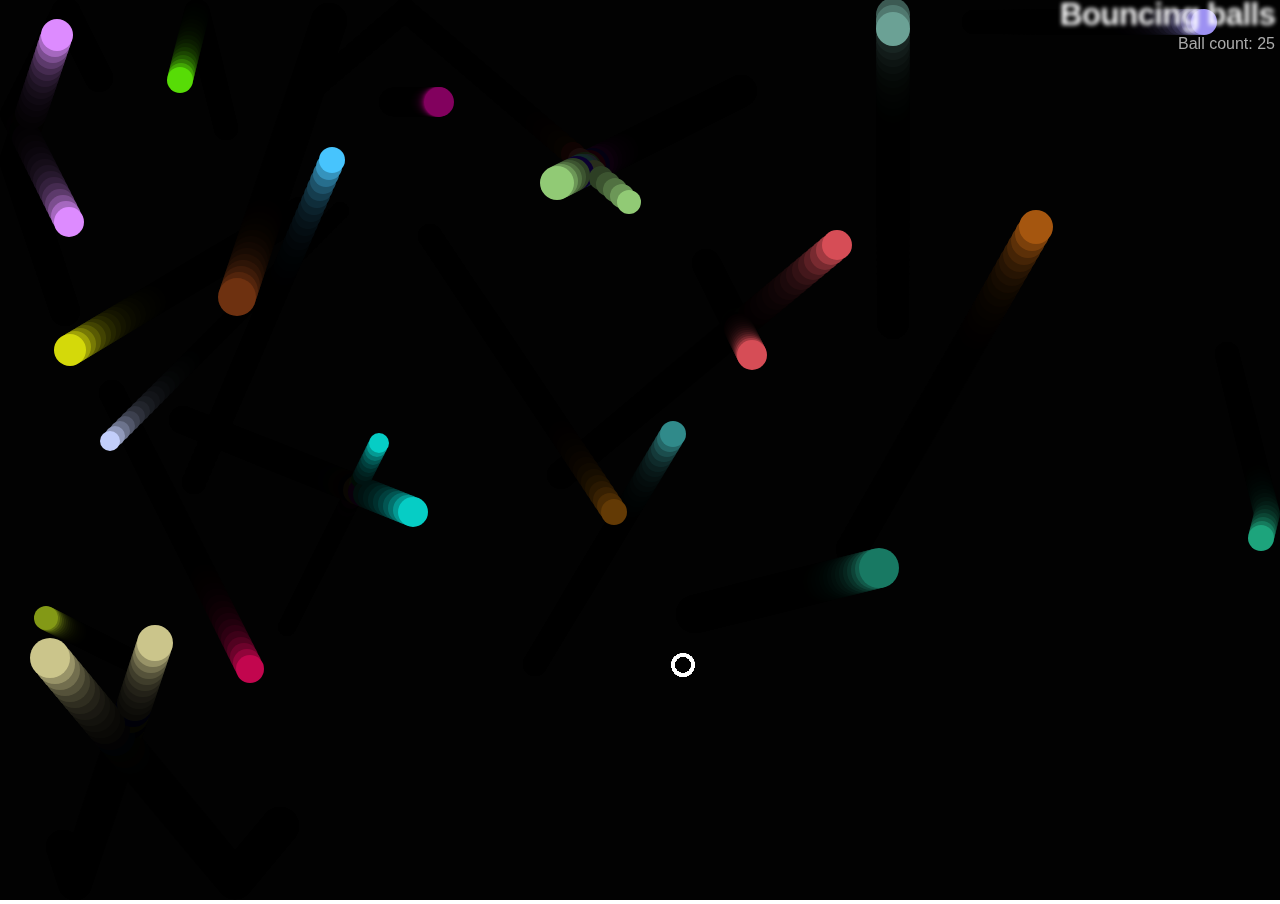
<file: Adding Features to our bouncing balls/index.html>
<!DOCTYPE html>
<html>
  <head>
    <meta charset="utf-8">
    <title>Bouncing balls</title>
    <link rel="stylesheet" href="style.css">
  </head>

  <body>
    <h1>Bouncing balls</h1>
    <p>Ball Count:- </p>
    <canvas></canvas>

    <script src="js/main.js"></script>
  </body>
</html>
</file>
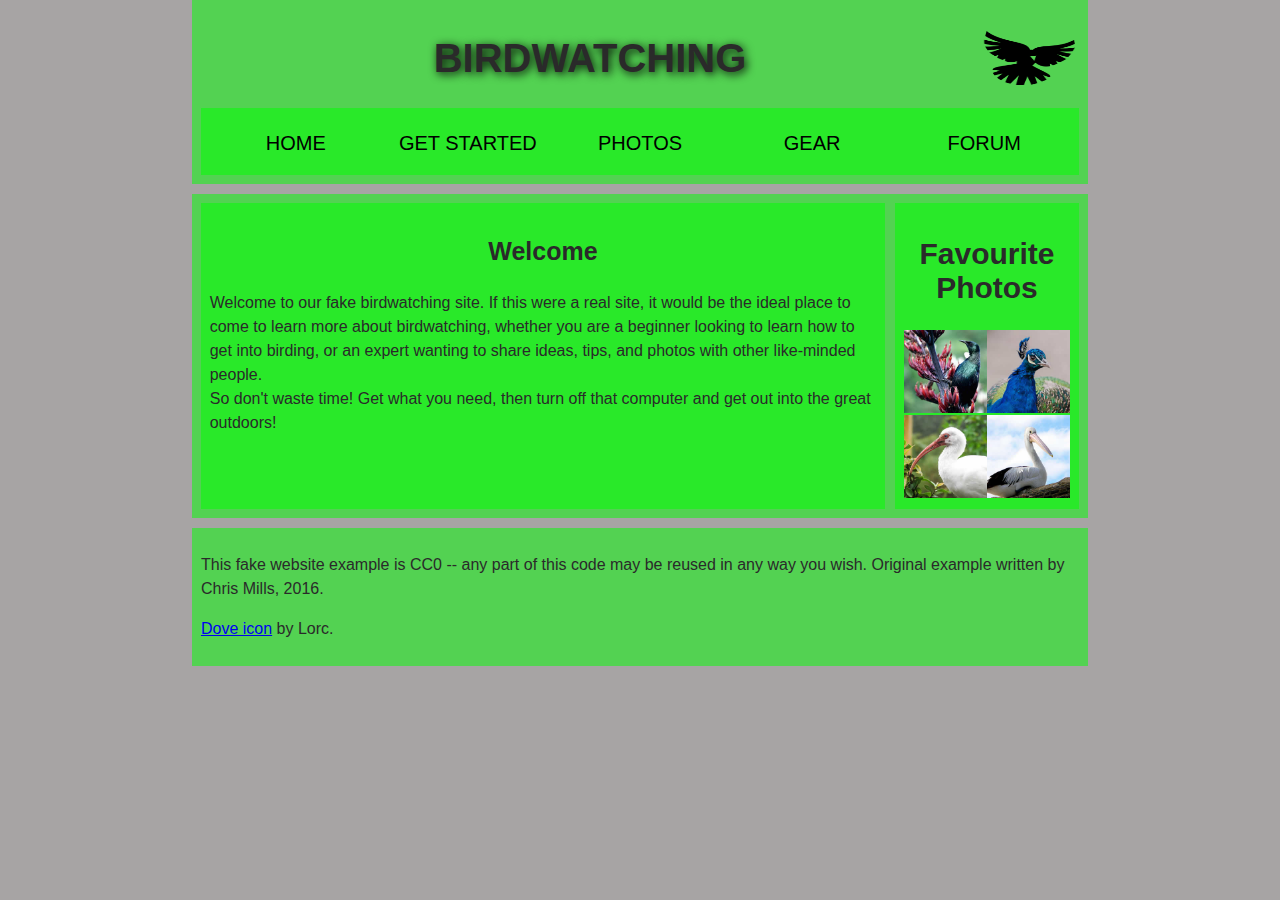
<file: Html_structuring_Page/index.html>
<!DOCTYPE html>
<html lang="en">
<head>
    <meta charset="UTF-8">
    <title>birdwatching</title>
    <link rel="stylesheet" href="css/style.css">
 
    
</head>
<body>
    <header>
     <h1>BIRDWATCHING</h1>
     <img src="img/dove.png" height="100px" width="100px "></div> 
     
     <nav>
         <ul>
            <li><a href="#">HOME</a></li>
            <li><a href="#">GET STARTED</a></li>
            <li><a href="#">PHOTOS</a></li>
            <li><a href="#">GEAR</a></li>
            <li><a href="#">FORUM</a></li>
         </ul>
     </nav>
     </header>

     <main>
         <article>
             <h3>Welcome</h3>
             <p>
                Welcome to our fake birdwatching site. If this were a real site, it would be 
               the ideal place to come to learn more about birdwatching, whether you are a 
               beginner looking to learn how to get into birding, or an expert wanting to 
               share ideas, tips, and photos with other like-minded people.<br/>
                So don't waste time! Get what you need, then turn off that computer 
                and get out into the great outdoors!</p>

         </article>
         <aside>
            <h2>Favourite Photos</h2>
            <a href="favorite-1_th.jpg"><img src="img/favorite-1_th.jpg" alt="Small black bird"></a>
            <a href="favorite-2_th.jpg"><img src="img/favorite-2_th.jpg" alt="Top half of a blue bird with"></a>
            <a href="favorite-3_th.jpg"><img src="img/favorite-3_th.jpg" alt="Top half of a white large bird"></a>
            <a href="favorite-4_th.jpg"><img src="img/favorite-4_th.jpg" alt="Large bird, mostly white plumage"></a>
        </aside>
     </main>

     <footer>
        <p>
            This fake website example is CC0 -- any part of this code may 
        be reused in any way you wish. Original example written by Chris Mills, 2016.</p>
        
        <p>
            <a href="http://game-icons.net/lorc/originals/dove.html">Dove icon</a> by Lorc.</p>
     </footer>
</body>
</html>
</file>
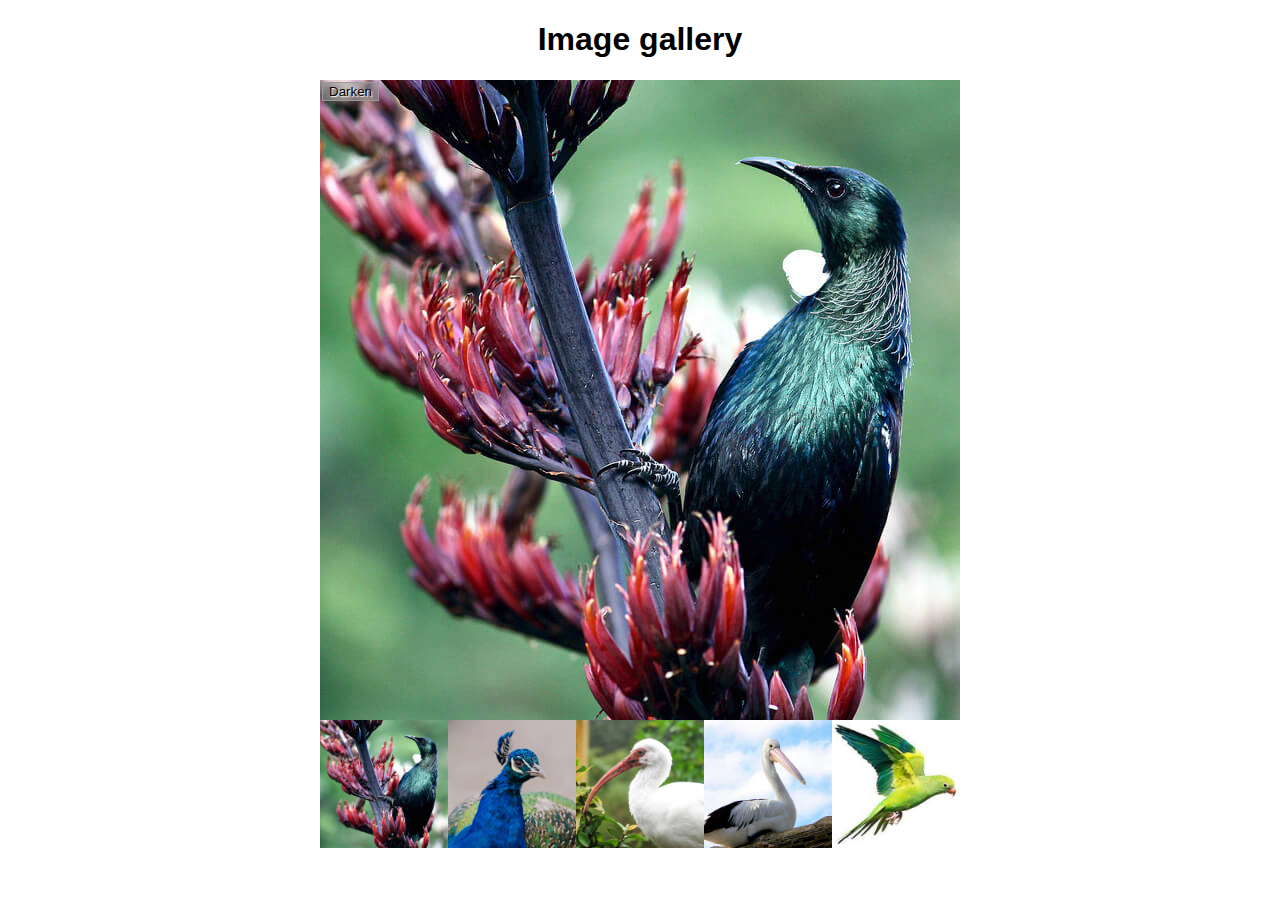
<file: ImageGallery/index.html>
<!DOCTYPE html>
<html lang="en">
<head>
    <meta charset="UTF-8">
    <meta http-equiv="X-UA-Compatible" content="IE=edge">
    <meta name="viewport" content="width=device-width, initial-scale=1.0">
    <title>Assessment Image gallery</title>
    <link rel="stylesheet" href="style.css">
</head>
  <body>
    <h1>Image gallery</h1>

    <div class="full-img">
      <img class="displayed-img" src="images/favorite1.jpg">
      <div class="overlay"></div>
      <button class="dark">Darken</button>
    </div>

    <div class="thumb-bar">

    </div>
    <script src="js/main.js"></script>
  </body>
</html>
</file>
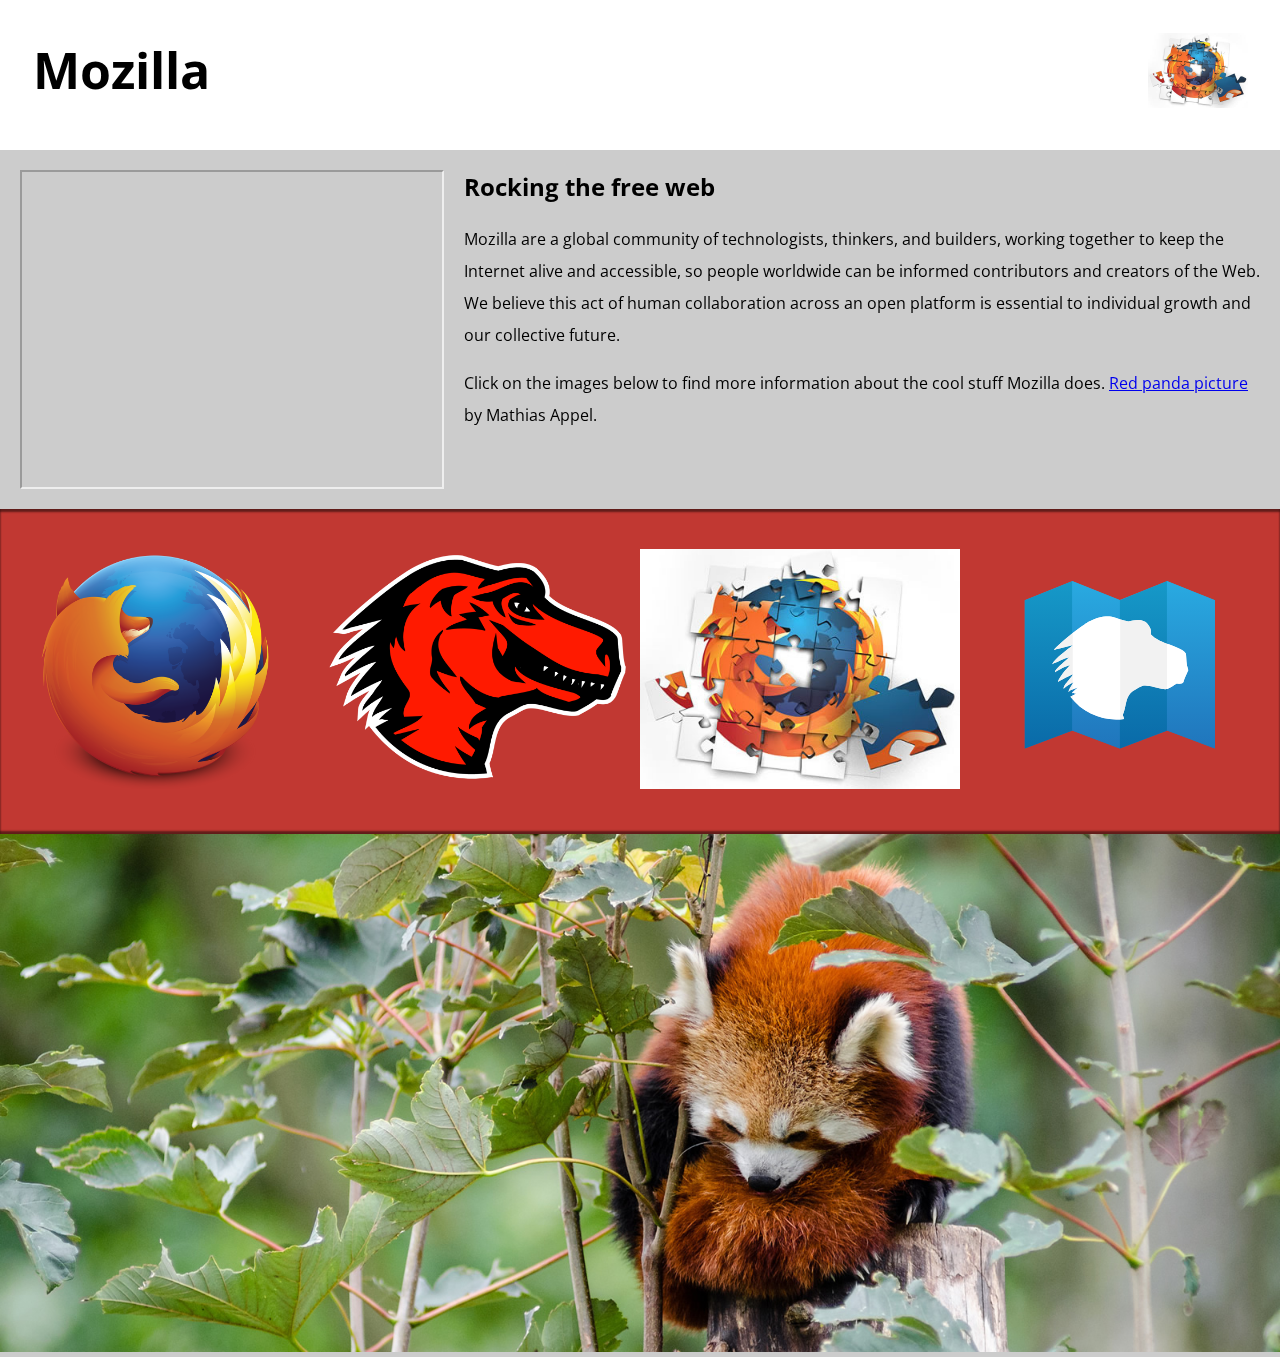
<file: Mozilla_Splash_Page/index.html>
<!DOCTYPE html>
<html>
  <head>
    <meta charset="utf-8">
    <meta name="viewport" content="width=device-width">
    <title>Mozilla splash page</title>
    <link href='https://fonts.googleapis.com/css?family=Open+Sans:400,700' rel='stylesheet' type='text/css'>
    <style>
      

      html {
        font-family: 'Open Sans', sans-serif;
        background: url(pattern.png);
      }

      body {
        width: 100%;
        max-width: 1300px;
        margin: 0 auto;
        background-color: white;
        position: relative;
      }

      
      header {
        height: 150px;
      }

      header img {
        width: 100px;
        position: absolute;
        right: 32.5px;
        top: 32.5px;
      }

      h1 {
        font-size: 50px;
        line-height: 140px;
        margin: 0 0 0 32.5px;
      }

      

      main {
        background: #ccc;

      }

      article {
        padding: 20px;
      }

      h2 {
        margin-top: 0;
      }

      p {
        line-height: 2;
      }

      iframe {
        float: left;
        margin: 0 20px 20px 0;
        max-width: 100%;
      }

      /* further info links */

      .further-info {
        clear: left;
        padding: 40px 0px;
        background: #c13832;
        box-shadow: inset 0 3px 2px rgba(0,0,0,0.5),
                    inset 0 -3px 2px rgba(0,0,0,0.5);
      }

      .further-info a {
        width: 25%;
        /* display: block; */
        float: left;
      }

      .further-info img {
        max-width: 100%;
      }

      .clearfix {
        clear: both;
      }

      
      .red-panda img {
        max-width: 100%;
        background: #c13832;
       
        


      }
    </style>
  </head>
  <body>
    <header>
      <h1>Mozilla</h1>
       <img src="firefox-addons.jpg">
    </header>

    <main>
      <article>
        <iframe width="420" height="315"
src="https://www.youtube.com/embed/ojcNcvb1olg">
</iframe>
        <h2>Rocking the free web</h2>

        <p>Mozilla are a global community of technologists, thinkers, and builders, working together to keep the Internet alive and accessible, so people worldwide can be informed contributors and creators of the Web. We believe this act of human collaboration across an open platform is essential to individual growth and our collective future.</p>

        <p>Click on the images below to find more information about the cool stuff Mozilla does. <a href="https://www.flickr.com/photos/mathiasappel/21675551065/">Red panda picture</a> by Mathias Appel.</p>
      </article>

      <div class="further-info">
       <a href="https://www.mozilla.org/en-US/firefox/new/">
          <img src="firefox_logo-only_RGB.png" >
        </a>
        <a href="https://www.mozilla.org/">
          <img src="mozilla-dinosaur-head.png">
        </a>
        <a href="https://addons.mozilla.org/">
          <img src="firefox-addons.jpg">
        </a>
        <a href="https://developer.mozilla.org/en-US/">
          <img src="mdn.svg">
        </a>
        <div class="clearfix"></div>
      </div>
      <div class="red-panda">
          
          <img src="red-panda.jpg">
       
      </div>

    </main>
  </body>
</html>
</file>
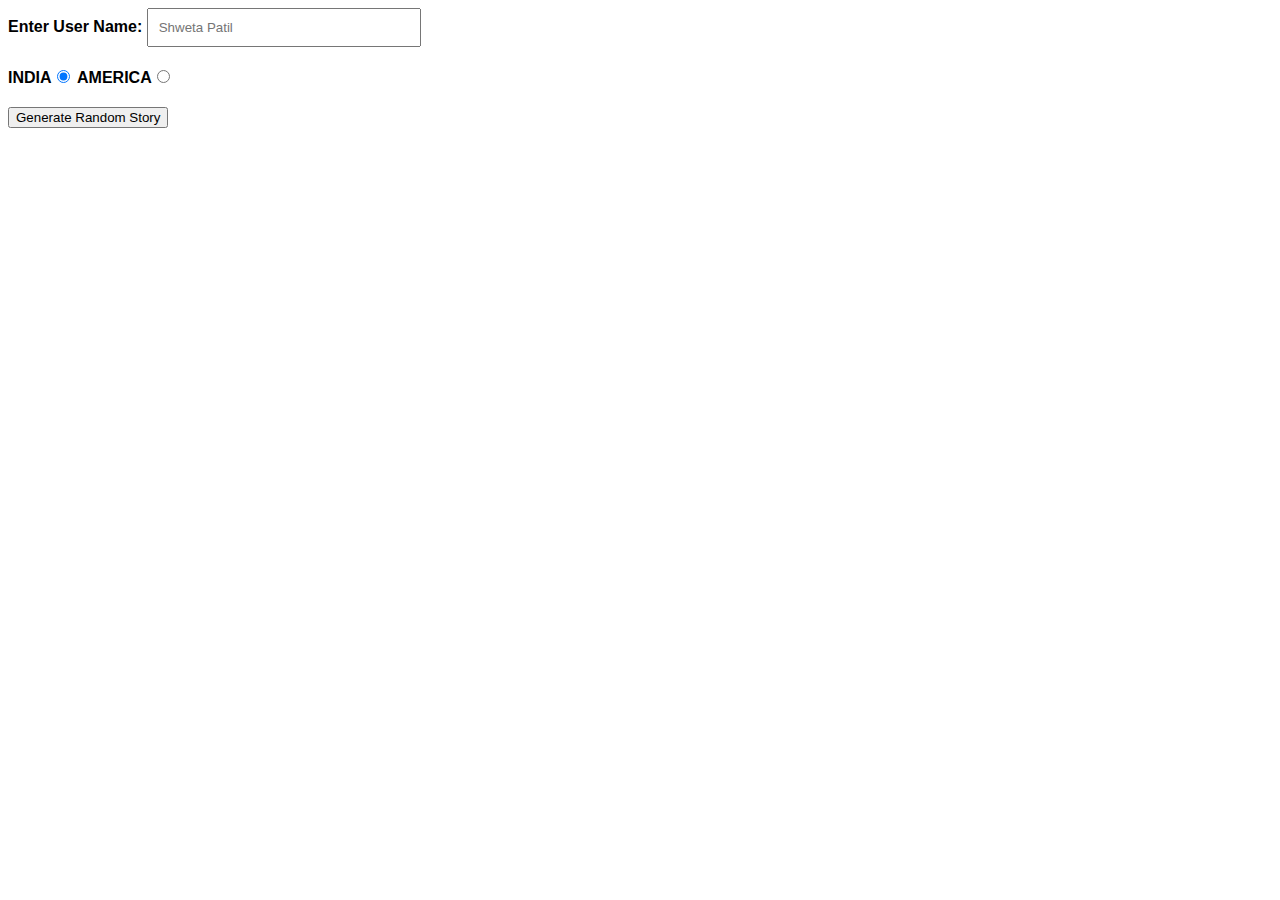
<file: Silly_Story_Generator/index.html>
<!DOCTYPE html>
<html lang="en">
<head>
    <meta charset="UTF-8">
    <meta http-equiv="X-UA-Compatible" content="IE=edge">
    <meta name="viewport" content="width=device-width, initial-scale=1.0">
    <title> Assessment Silly Story Generator</title>
    <link rel="stylesheet" href="css/style.css">
</head>
<body>
    <div>
        <label for="username">Enter User Name:</label>
        <input id="username" type="text" placeholder="Shweta Patil">
    </div>
    <div>
        <label for="india">INDIA</label><input id="india" type="radio" name="indiaamerica" value="india" checked>
        <label for="canada">AMERICA</label><input id="america" type="radio" name="indiaamerica" value="america">
    </div>
    <div>
        <button class="randomize">Generate Random Story</button>
    </div>

    <p class="story"></p>

    <script src="js/main.js"></script>
</body>
</html>
</file>
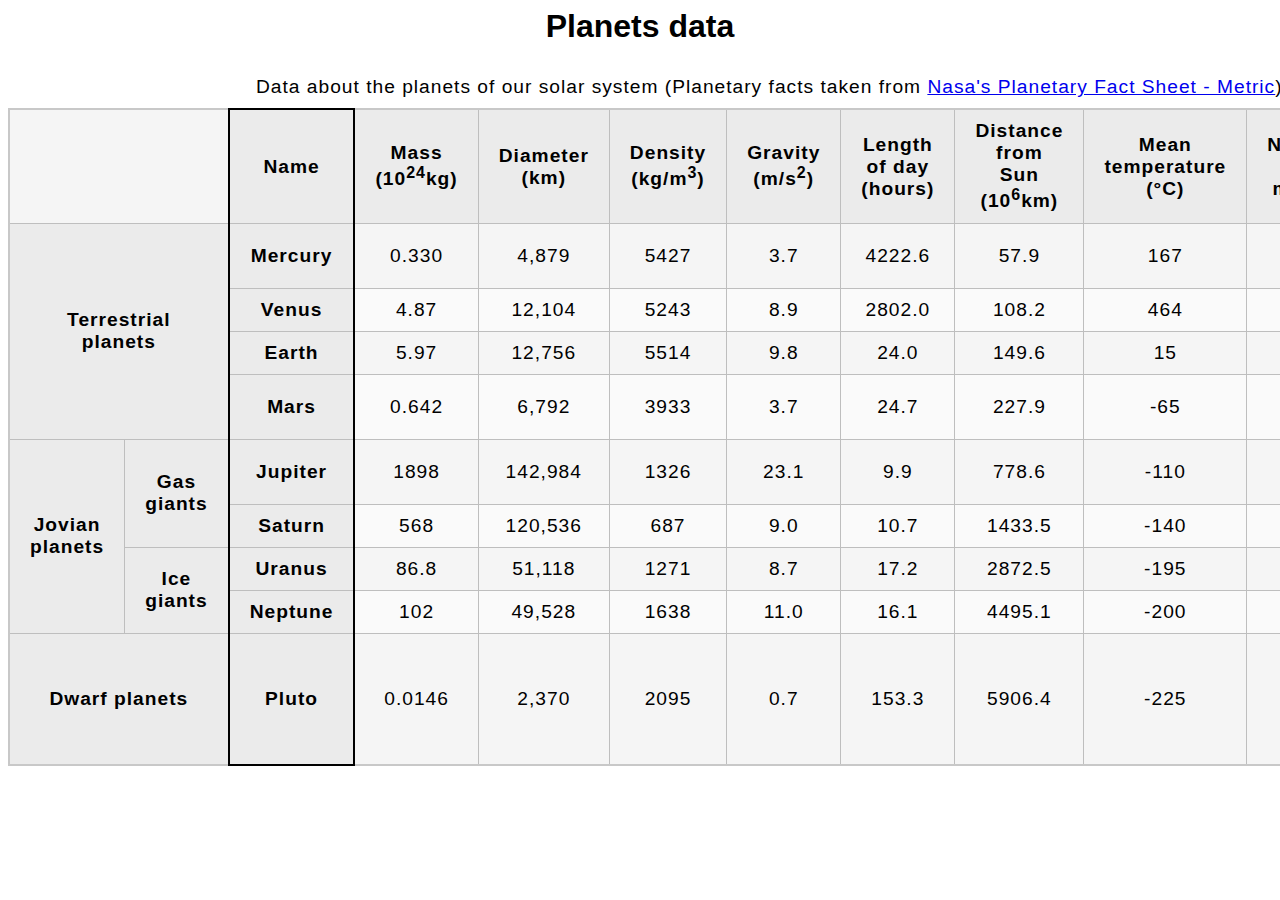
<file: Structuring_Planet_Data/index.html>
<html lang="en"><head>
    <meta charset="utf-8">
    <title>Planets data</title>
    <link href="table.css" rel="stylesheet" type="text/css">
  </head>
  <body>
    <h1>Planets data</h1>

    <table>
      <caption>Data about the planets of our solar system (Planetary facts taken from <a href="http://nssdc.gsfc.nasa.gov/planetary/factsheet/">Nasa's Planetary Fact Sheet - Metric</a>).</caption>
      <colgroup>
        <col span="2">
        <col style="border: 2px solid black">
        <col span="9">
      </colgroup>
      <thead>
        <tr>
          <td colspan="2"></td>
          <th scope="col">Name</th>
          <th scope="col">Mass (10<sup>24</sup>kg)</th>
          <th scope="col">Diameter (km)</th>
          <th scope="col">Density (kg/m<sup>3</sup>)</th>
          <th scope="col">Gravity (m/s<sup>2</sup>)</th>
          <th scope="col">Length of day (hours)</th>
          <th scope="col">Distance from Sun (10<sup>6</sup>km)</th>
          <th scope="col">Mean temperature (°C)</th>
          <th scope="col">Number of moons</th>
          <th scope="col">Notes</th>
        </tr>
      </thead>
      <tbody>
        <tr>
          <th rowspan="4" colspan="2" scope="rowgroup">Terrestrial planets</th>
          <th scope="row">Mercury</th>
          <td>0.330</td>
          <td>4,879</td>
          <td>5427</td>
          <td>3.7</td>
          <td>4222.6</td>
          <td>57.9</td>
          <td>167</td>
          <td>0</td>
          <td>Closest to the Sun</td>
        </tr>
        <tr>
          <th scope="row">Venus</th>
          <td>4.87</td>
          <td>12,104</td>
          <td>5243</td>
          <td>8.9</td>
          <td>2802.0</td>
          <td>108.2</td>
          <td>464</td>
          <td>0</td>
          <td></td>
        </tr>
        <tr>
          <th scope="row">Earth</th>
          <td>5.97</td>
          <td>12,756</td>
          <td>5514</td>
          <td>9.8</td>
          <td>24.0</td>
          <td>149.6</td>
          <td>15</td>
          <td>1</td>
          <td>Our world</td>
        </tr>
        <tr>
          <th scope="row">Mars</th>
          <td>0.642</td>
          <td>6,792</td>
          <td>3933</td>
          <td>3.7</td>
          <td>24.7</td>
          <td>227.9</td>
          <td>-65</td>
          <td>2</td>
          <td>The red planet</td>
        </tr>
        <tr>
          <th rowspan="4" scope="rowgroup">Jovian planets</th>
          <th rowspan="2" scope="rowgroup">Gas giants</th>
          <th scope="row">Jupiter</th>
          <td>1898</td>
          <td>142,984</td>
          <td>1326</td>
          <td>23.1</td>
          <td>9.9</td>
          <td>778.6</td>
          <td>-110</td>
          <td>67</td>
          <td>The largest planet</td>
        </tr>
        <tr>
          <th scope="row">Saturn</th>
          <td>568</td>
          <td>120,536</td>
          <td>687</td>
          <td>9.0</td>
          <td>10.7</td>
          <td>1433.5</td>
          <td>-140</td>
          <td>62</td>
          <td></td>
        </tr>
        <tr>
          <th rowspan="2" scope="rowgroup">Ice giants</th>
          <th scope="row">Uranus</th>
          <td>86.8</td>
          <td>51,118</td>
          <td>1271</td>
          <td>8.7</td>
          <td>17.2</td>
          <td>2872.5</td>
          <td>-195</td>
          <td>27</td>
          <td></td>
        </tr>
        <tr>
          <th scope="row">Neptune</th>
          <td>102</td>
          <td>49,528</td>
          <td>1638</td>
          <td>11.0</td>
          <td>16.1</td>
          <td>4495.1</td>
          <td>-200</td>
          <td>14</td>
          <td></td>
        </tr>
        <tr>
          <th colspan="2" scope="rowgroup">Dwarf planets</th>
          <th scope="row">Pluto</th>
          <td>0.0146</td>
          <td>2,370</td>
          <td>2095</td>
          <td>0.7</td>
          <td>153.3</td>
          <td>5906.4</td>
          <td>-225</td>
          <td>5</td>
          <td>Declassified as a planet in 2006, but this <a href="http://www.usatoday.com/story/tech/2014/10/02/pluto-planet-solar-system/16578959/">remains controversial</a>.</td>
        </tr>
      </tbody>
    </table>


  

</body></html>
</file>
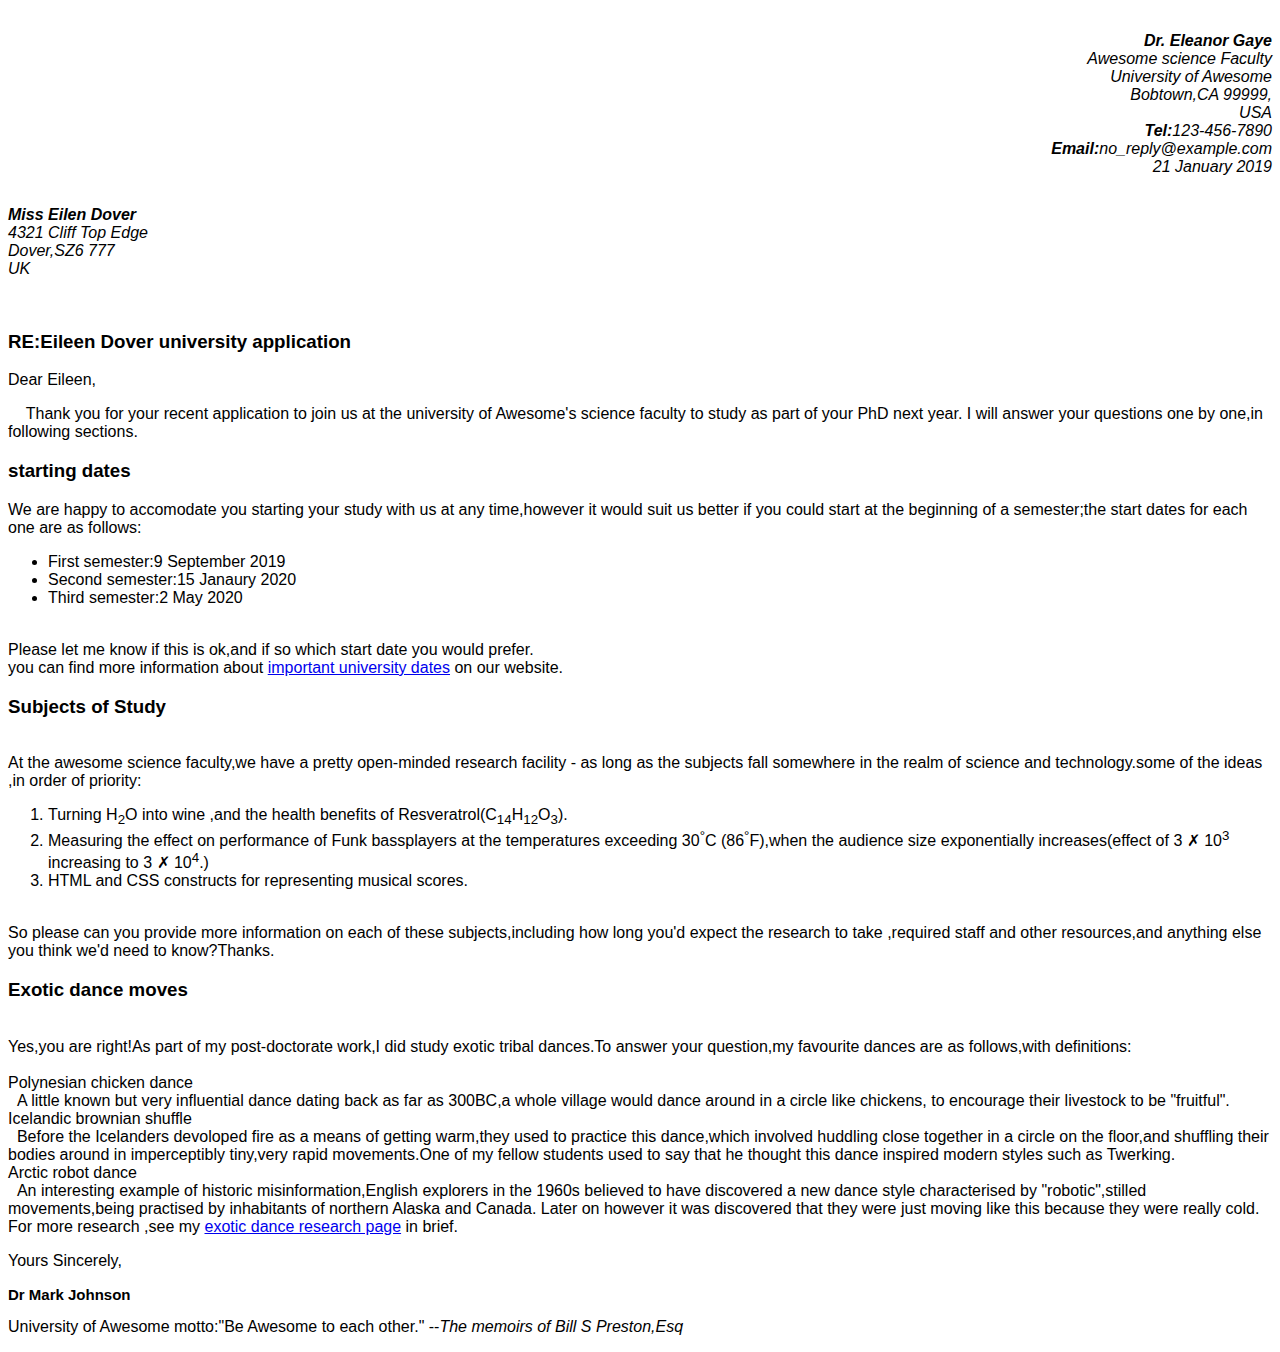
<file: Marking_letter_assessment1/letter/index.html>
<!DOCTYPE html>
<html lang="en">
<head>
    <meta charset="UTF-8">
    <meta http-equiv="X-UA-Compatible" content="IE=edge">
    <meta name="viewport" content="width=device-width, initial-scale=1.0">
    <title>letter</title>
    <link rel="stylesheet" href="css/style.css">
</head>
<body>
    <div>
        <section>
   <div class="letter">
       <p class="first_address">
           <i><strong>Dr. Eleanor Gaye</strong><br/>
        Awesome science Faculty<br/>
        University of Awesome<br/>
        Bobtown,CA 99999,<br/>
        USA<br/>
        <b>Tel:</b>123-456-7890<br/>
        <b>Email:</b>no_reply@example.com</br>
        21 January 2019</i></p>
        <p class="second_address"> <i><strong>Miss Eilen Dover</strong><br/>
            4321 Cliff Top Edge <br/>
        Dover,SZ6 777<br/>
UK</i></p>
    <p class="subject">
        &nbsp;<h3>RE:Eileen Dover university application</h3>
    </p>
    <p class="name">
        Dear Eileen,
    </p>
    <p class="Description">
        &nbsp;&nbsp;&nbsp;&nbsp;Thank you for your recent application to join us at the university of Awesome's science faculty to study as part of your PhD next year.
        I will answer your questions one by one,in following sections.<br/>
        <h3>starting dates</h3>
        We are happy to accomodate  you starting your study with us at any time,however it would suit us better if you could 
        start at the beginning of a semester;the start dates for each one are as follows:<br/>
        <ul>
            <li>First semester:9 September 2019</li>
            <li>Second semester:15 Janaury 2020</li>
            <li>Third semester:2 May 2020</li>
        </ul><br/>
        Please let me know if this is ok,and if so which start date you would prefer.<br/>
        you can find more information  about <a href="https://www.mumbaiuniversity.com">important university dates</a> on our website.<br/>
        <h3>Subjects of Study</h3><br/>
        At the awesome science faculty,we have a pretty open-minded research facility - as long as 
        the subjects fall somewhere in the realm of science and technology.some of the ideas ,in order of priority:<br/>
        <ol>
            <li>Turning H<sub>2</sub>O into wine ,and the health benefits of Resveratrol(C<sub>14</sub>H<sub>12</sub>O<sub>3</sub>).</li>
            <li>Measuring the effect on performance  of Funk bassplayers at the temperatures
                exceeding 30<sup>&deg;</sup>C (86<sup>&deg</sup>F),when the audience size exponentially increases(effect of 3 &cross; 10<sup>3</sup> increasing to 3 &cross; 10<sup>4</sup>.)
            </li>
            <li>
                HTML and CSS constructs for representing musical scores.
            </li>
        </ol>
        <br/>
        So please can you provide more information on each of these subjects,including how long you'd expect
        the research to take ,required staff and other resources,and anything else you think we'd need to know?Thanks.<br/>

        <h3>Exotic dance moves</h3><br/>
        Yes,you are right!As part of my post-doctorate work,I did study exotic tribal dances.To answer your question,my favourite dances are as follows,with definitions:<br/>
        <br/>
        
        Polynesian chicken dance<br/>
        &nbsp;&nbsp;A little known but very influential dance dating back as far as 300BC,a whole village would dance around in a circle like chickens,
        to encourage their livestock to be "fruitful".<br/>
        
        Icelandic brownian shuffle<br/>
        &nbsp;&nbsp;Before the Icelanders devoloped fire as a means of getting warm,they used to practice this dance,which involved huddling close together
        in a circle on the floor,and shuffling their bodies around in imperceptibly tiny,very rapid movements.One of my fellow
        students used to say that he  thought  this dance inspired modern styles such as Twerking.<br/>
 
        Arctic robot dance<br/>
        &nbsp;&nbsp;An interesting example of historic misinformation,English explorers in the 1960s believed to have 
        discovered  a new dance style characterised by "robotic",stilled movements,being practised by inhabitants of northern Alaska and Canada.
        Later on however it was discovered  that they were just moving like this because they were really cold.
       
        For more research ,see my <a href="https://www.TraditionalDance.com">exotic dance research page</a> in brief.
    </p>
    <p class="end">Yours Sincerely,<br/>
        <p class="names">Dr Mark Johnson<br/></p>
    
   University of Awesome motto:"Be Awesome to each other." --<i>The memoirs of Bill S Preston,Esq</i></p>
   </div>
        </section>
    </div>

</body>
</html>
</file>
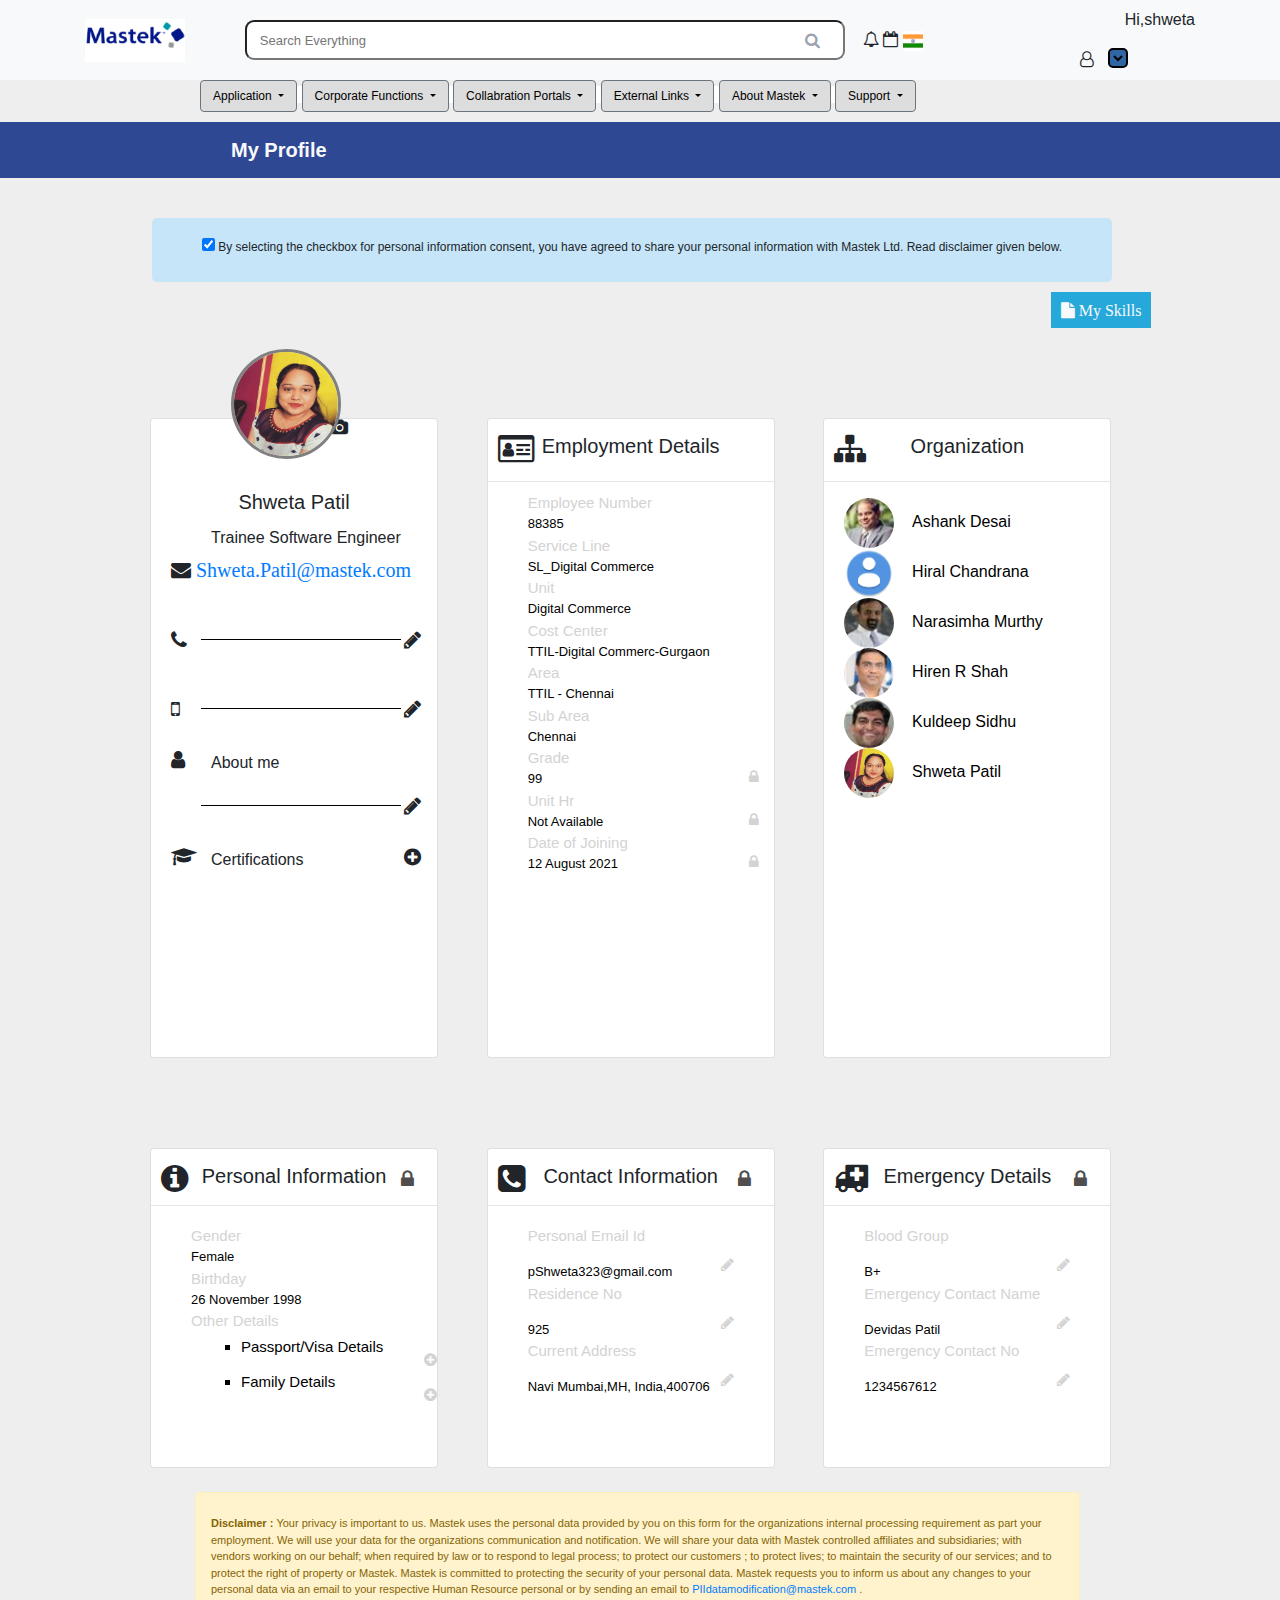
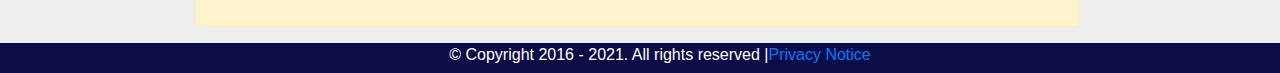
<file: MastekProfilePage/My_Profile/index.html>
<!DOCTYPE html>
<html lang="en" dir="ltr">
<head>
    <meta charset="UTF-8">
    <meta http-equiv="X-UA-Compatible" content="IE=edge">
    <meta name="viewport" content="width=device-width, initial-scale=1.0">
    <title>Mastek Profile Page</title>
    <link rel="stylesheet" href="css/style.css">
    <link rel="stylesheet" href="https://cdnjs.cloudflare.com/ajax/libs/font-awesome/4.7.0/css/font-awesome.min.css">
    <link rel="stylesheet"href="https://maxcdn.bootstrapcdn.com/bootstrap/4.5.2/css/bootstrap.min.css">
    <link href="https://cdn.jsdelivr.net/npm/bootstrap@5.1.0/dist/css/bootstrap.min.css" rel="stylesheet" integrity="sha384-KyZXEAg3QhqLMpG8r+8fhAXLRk2vvoC2f3B09zVXn8CA5QIVfZOJ3BCsw2P0p/We" crossorigin="anonymous">
    <script src="https://cdn.jsdelivr.net/npm/@popperjs/core@2.9.3/dist/umd/popper.min.js" integrity="sha384-eMNCOe7tC1doHpGoWe/6oMVemdAVTMs2xqW4mwXrXsW0L84Iytr2wi5v2QjrP/xp" crossorigin="anonymous"></script>
    <script src="https://cdn.jsdelivr.net/npm/bootstrap@5.1.0/dist/js/bootstrap.min.js" integrity="sha384-cn7l7gDp0eyniUwwAZgrzD06kc/tftFf19TOAs2zVinnD/C7E91j9yyk5//jjpt/" crossorigin="anonymous"></script>
    <script src="https://ajax.googleapis.com/ajax/libs/jquery/3.5.1/jquery.min.js"></script>
</head>
<body style="background-color:rgb(238, 238, 238)">

    <nav class="navbar navbar-expand-lg navbar-light bg-light">
        <div class="container">
          <a class="navbar-brand" href="#"><img src="images/masteklogo.png"></a>

          <div class="search">
            <input type="text" name="" placeholder="   Search Everything"> <i class="fa fa-search" aria-hidden="true"></i>
          </div>
        

        <div class="icon">
            <i class="fa fa-bell-o" aria-hidden="true"></i>
            <i class="fa fa-calendar-o" aria-hidden="true"></i>
            <img src="images/india.png" class="ind" style="width: 20px; height: 20px;">
        </div>

        <div class="ProfA">
            <p>Hi,shweta</p>
            <i class="fa fa-user-o" aria-hidden="true"></i>
            <select name="profile" id="name">
                <option value="profile" class="text-light">My profile</option>
                <option value="logout"class="text-light">Logout</option>
              </select>
        </div>
    </nav>

    <div class="menu-bar">
    <div class="btn-group">
        <a class="btn btn-secondary dropdown-toggle" href="#" role="button" id="dropdownMenuLink" data-bs-toggle="dropdown"  data-bs-display="static" aria-expanded="false">
         Application
        </a>
        <ul class="dropdown-menu" aria-labelledby="dropdownMenuLink">
          <a class="dropdown-item" href="#">My Request</a>
          <a class="dropdown-item" href="#">My Information</a>
         <a class="dropdown-item" href="#">My Money</a>
         <a class="dropdown-item" href="#">Project Delivery</a>
         <a class="dropdown-item" href="#">Approvals</a>
        </ul>
    </div>
    <div class="btn-group">
        <a class="btn btn-secondary dropdown-toggle" href="#" role="button" id="dropdownMenuLink" data-bs-toggle="dropdown"  data-bs-display="static" aria-expanded="false">
         Corporate Functions
        </a>
        <ul class="dropdown-menu" aria-labelledby="dropdownMenuLink">
          <a class="dropdown-item" href="#">Company Secretary</a>
          <a class="dropdown-item" href="#">Corporate Communications</a>
          <a class="dropdown-item" href="#">Corporate Quality Management</a>
          <a class="dropdown-item" href="#">Facilities and Logistics</a>
          <a class="dropdown-item" href="#">Finance and Accounts</a>
          <a class="dropdown-item" href="#">Human Resource</a>
          <a class="dropdown-item" href="#">Legal & Compliance</a>
        </ul>
    </div>
    <div class="btn-group">
        <a class="btn btn-secondary dropdown-toggle" href="#" role="button" id="dropdownMenuLink" data-bs-toggle="dropdown"  data-bs-display="static" aria-expanded="false">
         Collabration Portals
        </a>
        <ul class="dropdown-menu" aria-labelledby="dropdownMenuLink">
          <a class="dropdown-item" href="#">Data Vault</a>
          <a class="dropdown-item" href="#">DigiLearn</a>
          <a class="dropdown-item" href="#">Enterprise Agile Portal</a>
          <a class="dropdown-item" href="#">Information Repository</a>
          <a class="dropdown-item" href="#">Knowledge Management(KVault)</a>
          <a class="dropdown-item" href="#">Mastek Digital Vault</a>
          <a class="dropdown-item" href="#">Mastek Foundations</a>
          <a class="dropdown-item" href="#">Mastek Video Repository</a>
          <a class="dropdown-item" href="#">Oracle Learnings Portal(OracleDocs)</a>
          <a class="dropdown-item" href="#">Service Line Portal</a>
                    <a class="dropdown-item" href="#">vRooms</a>
          
        </ul>
    </div>
    <div class="btn-group">
        <a class="btn btn-secondary dropdown-toggle" href="#" role="button" id="dropdownMenuLink" data-bs-toggle="dropdown"  data-bs-display="static" aria-expanded="false">
         External Links
        </a>
        <ul class="dropdown-menu" aria-labelledby="dropdownMenuLink">
          <a class="dropdown-item" href="#">CRM Dynamics Sales(Upgraded)</a>
          <a class="dropdown-item" href="#">My Information(Microsoft Teams)</a>
          <a class="dropdown-item" href="#">Outlook-Email</a>
          <a class="dropdown-item" href="#">SAP Enterprise Portal</a>
          <a class="dropdown-item" href="#">Yammer</a>
        </ul>
    </div>
    <div class="btn-group">
        <a class="btn btn-secondary dropdown-toggle" href="#" role="button" id="dropdownMenuLink" data-bs-toggle="dropdown"  data-bs-display="static" aria-expanded="false">
         About Mastek 
        </a>
        <ul class="dropdown-menu" aria-labelledby="dropdownMenuLink">
    <a class="dropdown-item" href="#">Global Presence</a>
        <a class="dropdown-item" href="#">Mastek Zone</a>
        </ul>
    </div>  
    <div class="btn-group">
        <a class="btn btn-secondary dropdown-toggle" href="#" role="button" id="dropdownMenuLink" data-bs-toggle="dropdown" data-bs-display="static" aria-expanded="false">
         Support 
        </a>
        <ul class="dropdown-menu" aria-labelledby="dropdownMenuLink">
          <a class="dropdown-item" href="#">Global Helpdesk</a>
          <a class="dropdown-item" href="#">Emergency Contacts</a>
        </ul>
    </div>
</div>
    <nav class="navbar navbar-light" style="background: rgb(47, 72, 148); margin-top: 10px; ">
        <div class="container-fluid">
            <span  class="text-light" style="margin-left: 200px;font-size: 20px; font-weight: 600;padding-top: 5px;padding-bottom: 5px;">My Profile</span>
        </div>
        <!-- class="navbar-brand mb-0-h1" -->
    </nav>
    
    <div class="nav2">
        <input type="checkbox" id="check" name="checkbox" value="checkbox" checked>
        <label for="check"> By selecting the checkbox for personal information consent, you have agreed to share your personal information with Mastek Ltd. Read disclaimer given below.</label>
    </div>

    <div class="row">
        <div style="border: solid 0px red;padding-top:10px;z-index:9999; margin-left:107%;" class="col-sm-12">
            <div id="one" data-confidential="true">
                <div class="text-light"><i   style="background-color:rgb(39, 168, 219);padding-left: 10px;padding-top: 10px;padding-bottom: 10px;padding-right: 10px;" class="fa fa-file text-light"> <a target="_blank" href="#" style="cursor:pointer;background-color: rgb(39, 168, 219);font-display:white;" data-toggle="tooltip" data-placement="bottom" class="text-light" link data-original-title="My Skills">My Skills</a>
            </i></div></div>
        </div>
    </div>
      
    <section>
    <div class="row">

    <div class="col-md-4">
        <div class="card"style="width: 18rem;height:40rem;bo">
            <i class="fa fa-camera"aria-hidden="true"></i>
            <img src="images/sweta.jpg"class="img">
            <div class="card-body">
                <h5 class="card-title">Shweta Patil</h5>
                <p class="card-text">Trainee Software Engineer </p><br>
                <form class="form">
                    <i class="fa fa-envelope"aria-hidden="true">  <a href="#">Shweta.Patil@mastek.com</a></i><br>
                    <input type="text"name="phone"placeholder="">
                    <i class="fa fa-phone"aria-hidden="true"></i>
                    <i class="fa fa-pencil"aria-hidden="true"></i><br>
                    <input type="text"name="mobile"placeholder="">
                    <i class="fa fa-mobile"aria-hidden="true"></i>
                    <i class="fa fa-pencil"aria-hidden="true"></i><br>
                    <h6>About me</h6>
                    <i class="fa fa-user"aria-hidden="true"></i>
                    <input type="text"name="about"placeholder="">
                    <i class="fa fa-pencil"aria-hidden="true"></i><br>
                    <h6>Certifications</h6>
                    <i class="fa fa-graduation-cap"aria-hidden="true"></i>
                    <i class="fa fa-plus-circle"aria-hidden="true"></i>
                </form>
            </div>
        </div>
    </div>
 <div class="col-md-4">
        <div class="card" style="width: 18rem;height:40rem;">
           <h5 class="card-title2">Employment Details</h5> 
            <i class="fa fa-id-card-o fa-2x" aria-hidden="true"></i>
            <hr>
            <div class="Details">
                <p>Employee Number</p>
                  <p class="text">88385</p>
                  <p>Service Line</p>
                  <p class="text">SL_Digital Commerce</p>
                  <p>Unit</p>
                  <p class="text">Digital Commerce</p>
                  <p>Cost Center</p>
                  <p class="text">TTIL-Digital Commerc-Gurgaon</p>
                  <p>Area</p>
                  <p class="text">TTIL - Chennai</p>
                  <p>Sub Area</p>
                  <p class="text">Chennai</p>
                  <p>Grade</p>
                  <i class="fa fa-lock" aria-hidden="true"></i>
                  <p class="text">99</p>
                  <p>Unit Hr</p>
                  <i class="fa fa-lock" aria-hidden="true"></i>
                  <p class="text">Not Available</p>
                  <p>Date of Joining</p>
                  <i class="fa fa-lock" aria-hidden="true"></i>
                  <p class="text">12 August 2021</p>
            </div>
        </div>
    </div>
   
    <div class="col-md-4">
        <div class="card" style="width: 18rem;height:40rem;">
           <h5 class="card-title2">Organization</h5> 
           <i class="fa fa-sitemap fa-2x" aria-hidden="true"></i>
             <hr>
    
          <a href="" style="text-decoration: none; color: black; margin-left: 20px;"><img src="images/ashank.jpg"  alt="Avatar" style="height: 50px; width: 50px;border-radius: 50%;">&nbsp;&nbsp;&nbsp;&nbsp;Ashank Desai</a>
          <a href="" style="text-decoration: none; color: black;margin-left: 20px;"><img src="images/user.png" style="height: 50px; width: 50px;border-radius: 50%;">&nbsp;&nbsp;&nbsp;&nbsp;Hiral Chandrana</a>
          <a href=""style="text-decoration: none; color: black;margin-left: 20px;"><img src="images/narasima.jpg" style="height: 50px; width: 50px;border-radius: 50%;">&nbsp;&nbsp;&nbsp;&nbsp;Narasimha Murthy</a>
          <a href=""style="text-decoration: none; color: black;margin-left: 20px;"><img src="images/hiren.jpg" style="height: 50px; width: 50px;border-radius: 50%;">&nbsp;&nbsp;&nbsp;&nbsp;Hiren R Shah</a>
          <a href=""style="text-decoration: none; color: black;margin-left: 20px;"><img src="images/kuldeep.jpg" style="height: 50px; width: 50px;border-radius: 50%;">&nbsp;&nbsp;&nbsp;&nbsp;Kuldeep Sidhu</a>
          <a href=""style="text-decoration: none; color: black;margin-left: 20px;"><img src="images/sweta.jpg" style="height: 50px; width: 50px;border-radius: 50%;">&nbsp;&nbsp;&nbsp;&nbsp;Shweta Patil</a>
    
          </div>
      </div>
</div>
<div class="row">
   

   <div class="col-md-4">
       <div class="card" style="width: 18rem;height: 20rem;">
        <h5 class="card-title2">Personal Information</h5>
        <i class="fa fa-info-circle fa-2x" aria-hidden="true"></i>
        <i class="fa fa-lock" id="lock" aria-hidden="true"></i>
        <hr>
        <br>
        <div class="information">
            <p>Gender</p>
            <p class="text">Female</p>
            <p>Birthday</p>
            <p class="text">26 November 1998</p>
            <p>Other Details</p>
            <ul>
                <li>Passport/Visa Details</li>
                <i class="fa fa-plus-circle" aria-hidden="true"></i>
                &nbsp;
                &nbsp;
                <li>Family Details</li>
                <i class="fa fa-plus-circle" aria-hidden="true"></i>
            </ul>
        </div>
       </div>
   </div>
   
    <div class="col-md-4">
    <div class="card" style="width: 18rem;height: 20rem;">
        <h5 class="card-title2">Contact Information</h5>
        <i class="fa fa-phone-square fa-2x" aria-hidden=""></i>
        <i class="fa fa-lock" id="lock" aria-hidden="true"></i>
        <hr>
        <br>
        <div class="information">
                <p>Personal Email Id</p>
                <i class="fa fa-pencil"aria-hidden="true"></i><br>
                <p class="text">pShweta323@gmail.com</p>
                <p>Residence No</p>
                <i class="fa fa-pencil"aria-hidden="true"></i><br>
                <p class="text">925</p>
                <p>Current Address</p>
                <i class="fa fa-pencil"aria-hidden="true"></i><br>
                <p class="text">Navi Mumbai,MH, India,400706</p>
                
        </div>

    </div>

    </div>
    <!-- Card 6-->
    <div class="col-md-4">
        <div class="card" style="width: 18rem;height: 20rem;">
            <h5 class="card-title2">Emergency Details</h5>
            <i class="fa fa-ambulance fa-2x"></i>
            <i class="fa fa-lock" id="lock" aria-hidden="true"></i>
            <hr>
            <br>
            <div class="information">
                <p>Blood Group</p>
                <i class="fa fa-pencil"aria-hidden="true"></i><br>
                <p class="text">B+</p>
                
                <p>Emergency Contact Name</p>
                <i class="fa fa-pencil"aria-hidden="true"></i><br>
                <p class="text">Devidas Patil</p>
                
                <p>Emergency Contact No</p>
                <i class="fa fa-pencil"aria-hidden="true"></i><br>
                <p class="text">1234567612</p>
                
            </div>

        </div>
    </div>

</div>
</section>
<br>

<div class="row disclaimer" data-confidential="true" style="margin-left: 80px;">
    <div class="col-sm-12">
        <div class="alert alert-warning">
            <p style="margin-top: 10px; font-size: 11px; margin-left: -5px;">
                <strong>Disclaimer : </strong>Your privacy is important to us. Mastek uses the personal
                data provided by you on this form for the organizations internal processing requirement
                as part your employment. We will use your data for the organizations communication
                and notification. We will share your data with Mastek controlled affiliates and
                subsidiaries; with vendors working on our behalf; when required by law or to respond
                to legal process; to protect our customers ; to protect lives; to maintain the security
                of our services; and to protect the right of property or Mastek. Mastek is committed
                to protecting the security of your personal data. Mastek requests you to inform
                us about any changes to your personal data via an email to your respective Human
                Resource personal or by sending an email to <a href="mailto:PIIdatamodification@mastek.com">
                    PIIdatamodification@mastek.com
                </a>.
            </p>
        </div>
    </div>
</div>

<footer>
    <p>&copy; Copyright 2016 - 2021. All rights reserved |<a href="#">Privacy Notice</a> </p>
 </footer>

</body>
</html>
</file>
<file: Adding Features to our bouncing balls/style.css>
html, body {
    margin: 0;
  }
  
  html {
    font-family: 'Helvetica Neue', Helvetica, Arial, sans-serif;
    height: 100%;
  }
  
  body {
    overflow: hidden;
    height: inherit;
  }
  
  h1 {
    font-size: 2rem;
    letter-spacing: -1px;
    position: absolute;
    margin: 0;
    top: -4px;
    right: 5px;
  
    color: transparent;
    text-shadow: 0 0 4px white;
  }
  
  p {
    position: absolute;
    margin: 0;
    top: 35px;
    right: 5px;
    color: #aaa;
  }
</file>
<file: Html_structuring_Page/css/style.css>
html {
    font-size: 10px;
    background-color: #a7a4a4;
  }
  
  body {
    width: 70%;
    min-width: 800px;
    margin: 0 auto;
  }
  
  
  h1, h2, h3 {
    font-family: Arial, Helvetica, sans-serif;
        color: #2a2a2a;
  }
  
  p
  {
    font-family: 'Roboto Condensed', sans-serif;
    color: #2a2a2a;   
  } 
  input, li {
    font-family: 'Roboto Condensed', sans-serif;
    color: #2a2a2a;
  }
  
  h1 {
    font-size: 4rem;
    text-align: center;
    text-shadow: 2px 2px 10px black;
  }
  
  h2 {
    font-size: 3rem;
    text-align: center;
  }
  
  h3 {
    font-size: 2.5rem;
    text-align: center;
  }
  
  p, li {
    font-size: 1.6rem;
    line-height: 1.5;
  }
  
  
  header {
    margin-bottom: 10px;
    display: flex;
    flex-flow: row wrap;
  }
  
  body > * {
    background-color: red;
    padding: 1%;
  }
  
  main, header, nav, article, aside, footer, section {
    background-color: rgba(0,255,0,0.5);
    padding: 1%;
  }
  
  h1 {
    flex: 5;
    text-transform: uppercase;
  }
  
  header img {
    display: block;
    padding-top: 20.15px;
    height: 60px;
  }
  
  nav {
    height: 50px;
    flex: 100%;
    display: flex;
  }
  
  nav ul {
    padding: 0;
    list-style-type: none;
    flex: 2;
    display: flex;
  }
  
  nav li {
    display: inline;
    text-align: center;
    flex: 1;
  }
  
  nav a, nav span {
    display: inline-block;
    font-size: 2rem;
    height: 3rem;
    line-height: 1.7;
    text-transform: uppercase;
    text-decoration: none;
    color: black;
  
  }
  
  main {
    display: flex;
  }
  
  article, section {
    flex: 4;
  }
  
  aside {
    flex: 1;
    margin-left: 10px;
    padding: 1%;
  }
  
  aside a {
    display: block;
    float: left;
    width: 50%;
  }
  
  aside img {
    max-width: 100%;
  }
  
  footer {
    margin-top: 10px;
  }
</file>
<file: ImageGallery/style.css>
h1 {
    font-family: helvetica, arial, sans-serif;
    text-align: center;
  }
  
  body {
    width: 640px;
    margin: 0 auto;
  }
  
  .full-img {
    position: relative;
    display: block;
    width: 640px;
    height: 640px;
  }
  
  .overlay {
    position: absolute;
    top: 0;
    left: 0;
    width: 640px;
    height: 640px;
    background-color: rgba(0,0,0,0);
  }
  
  button {
    border: 0;
    background: rgba(150,150,150,0.6);
    text-shadow: 1px 1px 1px white;
    border: 1px solid #999;
    position: absolute;
    cursor: pointer;
    top: 2px;
    left: 2px;
  }
  
  .thumb-bar img {
    display: block;
    width: 20%;
    float: left;
    cursor: pointer;
  }
</file>
<file: Silly_Story_Generator/css/style.css>
body{
    font-family: Arial, Helvetica, sans-serif;
    width: 500px;
}

label{
    font-weight: bold;
}

div{
    padding-bottom: 20px;
}

input[type="text"]{
    padding: 10px;
    width: 250px;
}

p{
    background-color: rgb(7, 243, 164);
    color: rgb(104, 92, 75);
    padding: 10px;
    visibility: hidden;
}
</file>
<file: Structuring_Planet_Data/table.css>
html {
    font-family: sans-serif;
  }
  
  table {
    border-collapse: collapse;
    border: 2px solid rgb(200,200,200);
    letter-spacing: 1px;
    font-size: 1.2rem;
  }
  
  td, th {
    border: 1px solid rgb(190,190,190);
    padding: 10px 20px;
  }
  
  th {
    background-color: rgb(235,235,235);
  }
  
  td {
    text-align: center;
  }
  
  tr:nth-child(even) td {
    background-color: rgb(250,250,250);
  }
  
  tr:nth-child(odd) td {
    background-color: rgb(245,245,245);
  }
  
  caption {
    padding: 10px;
    font-size: 1.2rem;
    
  }
  h1{
    text-align: center;
  }
</file>
<file: Marking_letter_assessment1/letter/css/style.css>
.letter{
    font-family:Verdana, Geneva, Tahoma, sans-serif;
}   
.first_address{
    text-align: right;
    float:right;
}
.second_address{
    padding-top:190px;
}
.subject{
    padding-top: 0px;
}
.description{
    text-align: left;
}
.names{
    font-size:15px;
    font-weight:700;
    font-display: flex;
}
</file>
<file: MastekProfilePage/My_Profile/css/style.css>
@import url('https://fonts.googleapis.com/css2?family=Poppins&display=swap');


@media only screen and (min-width : 150px) and (max-width : 780px) {
    .search {
        width: 95%;
        margin: 0 auto;

    }

    .icon {
        width: 95%;
        margin: 0 auto;
        margin-left: 210px;
        margin-bottom: 150px;
    }

    .side2 {
        display: block;
        float: right;
        margin-top: -320px;
        margin-bottom: 0 auto;
    }

    .menu {
        position: relative;
        right: 0;
        top: 0
    }

    .nav2 {
        position: relative;
        scroll-margin-right: 10px;
        float: right;
    }

    .nav2-label {
        position: relative;
        float: right;
    }

}

.profA {
    display: flex;
    position: relative;
    float: left;
    top: 17px;
   

}
.search {
    display: flex;
    align-items: center;
    padding: 30px;
    margin-right: 400px;
    position: absolute;
    right: 30px;
    color: #9ca3af;
}

.search>input {
    flex: 1;
    height: 40px;
    font-size: 13px;
    padding-right: 10px;
    width: 600px;
    border-radius: 1vmin;
}

.search>i {
    margin-left: -40px;
}
.side2 p {
    font-size: 12px;
    margin-right: 12px;
}

#name {
    height: 20px;
    width: 20px;
    background: rgb(48, 102, 163);
    border: none;
    margin-left: 10px;
    border: 2px solid;
    border-radius: 5px;
}

h3 {
    background-color: rgb(12, 12, 95);
    color: white;
    font-size: medium;

}

.card {
    margin-left: 50px;
    margin-top: 90px;

}

h5 {
    text-align: center;
}

p {
    margin-left: 40px;
}

.img {
    width: 110px;
    height: 110px;
    position: absolute;
    border-radius: 50%;
    left: calc(50% -50px);
    margin-top: -70px;
    margin-left: 80px;
    border: 3px solid gray;
}

.fa-camera {
    margin-left: 180px;
}

.card-body {
    margin-top: 35px;
}

.form input {
    width: 100%;
    margin-bottom: 20px;
}

.form input[type="text"] {
    border: none;
    border-bottom: 1px solid;
    outline: none;
    font-size: 15px;
    margin-left: 30px;
    width: 200px;
    margin-right: 30px;
}

.form i {
    position: absolute;
    margin-top: -30px;
    font-size: 20px;
    border: rgb(214, 212, 212);
    border-radius: 200%;
}

h6 {
    margin-left: 40px;

}

.fa-pencil {
    margin-left: 233px;
    outline: none;
}

.fa-plus-circle {
    margin-left: 233px;
}

.fa-id-card {
    position: absolute;
    margin-top: 40px;
    margin-right: 10px;
    font-size: 40px;
}

.hr {
    width: 100%;
}

.nav2 {
    background-color: rgb(176, 215, 240);
    position: relative;
}

.card-title2 {
    margin-top: 15px;
}

.fa-id-card-o,
.fa-sitemap,
.fa-info-circle,
.fa-phone-square,
.fa-ambulance {
    margin-top: -33px;
    padding-left: 10px;
}

.Details,
.information,
.contact {
    margin-bottom: 20px;
    color: lightgray;
    font-size: 15px;
    line-height: 10px;
}

.text {
    color: black;
    line-height: .5px;
    font-size: 13px;
}

.row {
    padding-left: 100px;
    padding-right: 200px;
}

#lock {
    margin-left: 250px;
    margin-top: -26px;
    font-size: 20px;
    color: rgb(80, 77, 77);
}

ul li {
    color: black;
    list-style-type: square;
    margin-left: 50px;
}

.contact input[type="text"] {
    border: none;
    border-bottom: 1px solid;
    outline: none;
    font-size: 15px;
    margin-left: 30px;
    width: 200px;

}

.fa-lock {
    float: right;
    margin-top: -10px;
    margin-right: 15px;
}

.h5 {
    border-bottom: solid 1px #ddd;

}

.p {
    font-size: 10px;
}

.information {
    margin-top: -15px;
}

.fa-user-o {
    margin-left: -5px;
}

footer {
    background-color: rgb(12, 12, 70);
    text-align: center;
    font-size: medium;
    color: white;
    height: 30px;
    margin-left: auto;
    margin-right: auto;
}

.nav2 {
    width: 60rem;
    margin-left: 152px;
    margin-top: 40px;
    background-color: rgb(198, 229, 248);
    height: 4rem;
    text-align: center;
    font-size: 12px;
    border: 0px solid;
    border-radius: 5px;
}

.profile label {
    color: #000;
}

.nav2 label {
    margin-top: 20px;
}

.images img {
    border-radius: 50%;
}

.fa-bell-o,
.fa-calendar-o,
.ind {
    position: relative;
    left: 250px;
    bottom: 0px;
}

#dropdown,
#user {
    position: relative;
    left: 870px;
    bottom: 80px;
}

.fa-file {
    margin-left: -130px;
}

#dropdown {
    width: 30px;
    color: white;
}

.menu-bar {
    display: inline;
    background-color: white;
    margin-left: 200px;
}

#dropdown-menu {
    font-size: 12px;
    background-color: white (134, 36, 36);
}

#dropdownMenuLink {
    font-size: 12px;
    background: rgb(221, 221, 221);
    color: black;
}

body {
    color: whitesmoke;
    background-color: white;
    margin: 0;
    padding: 0;
}
</file>
